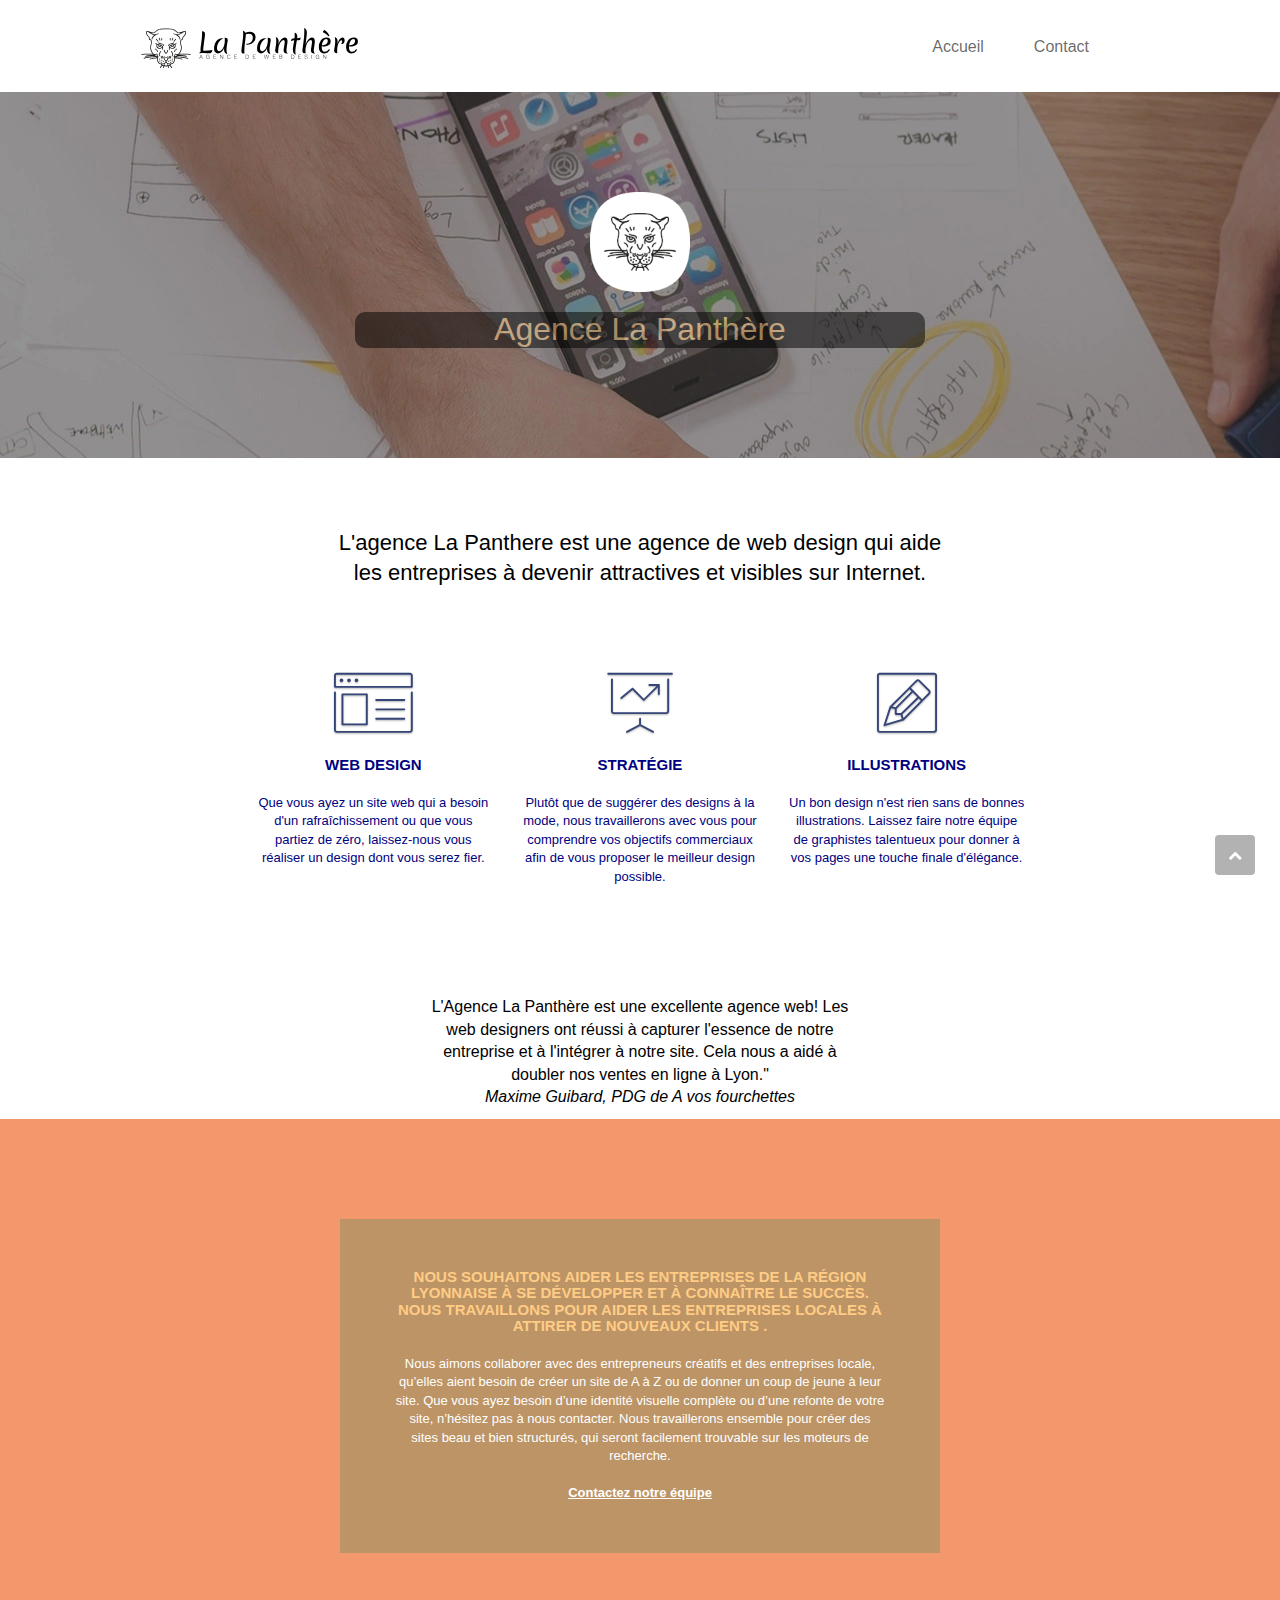
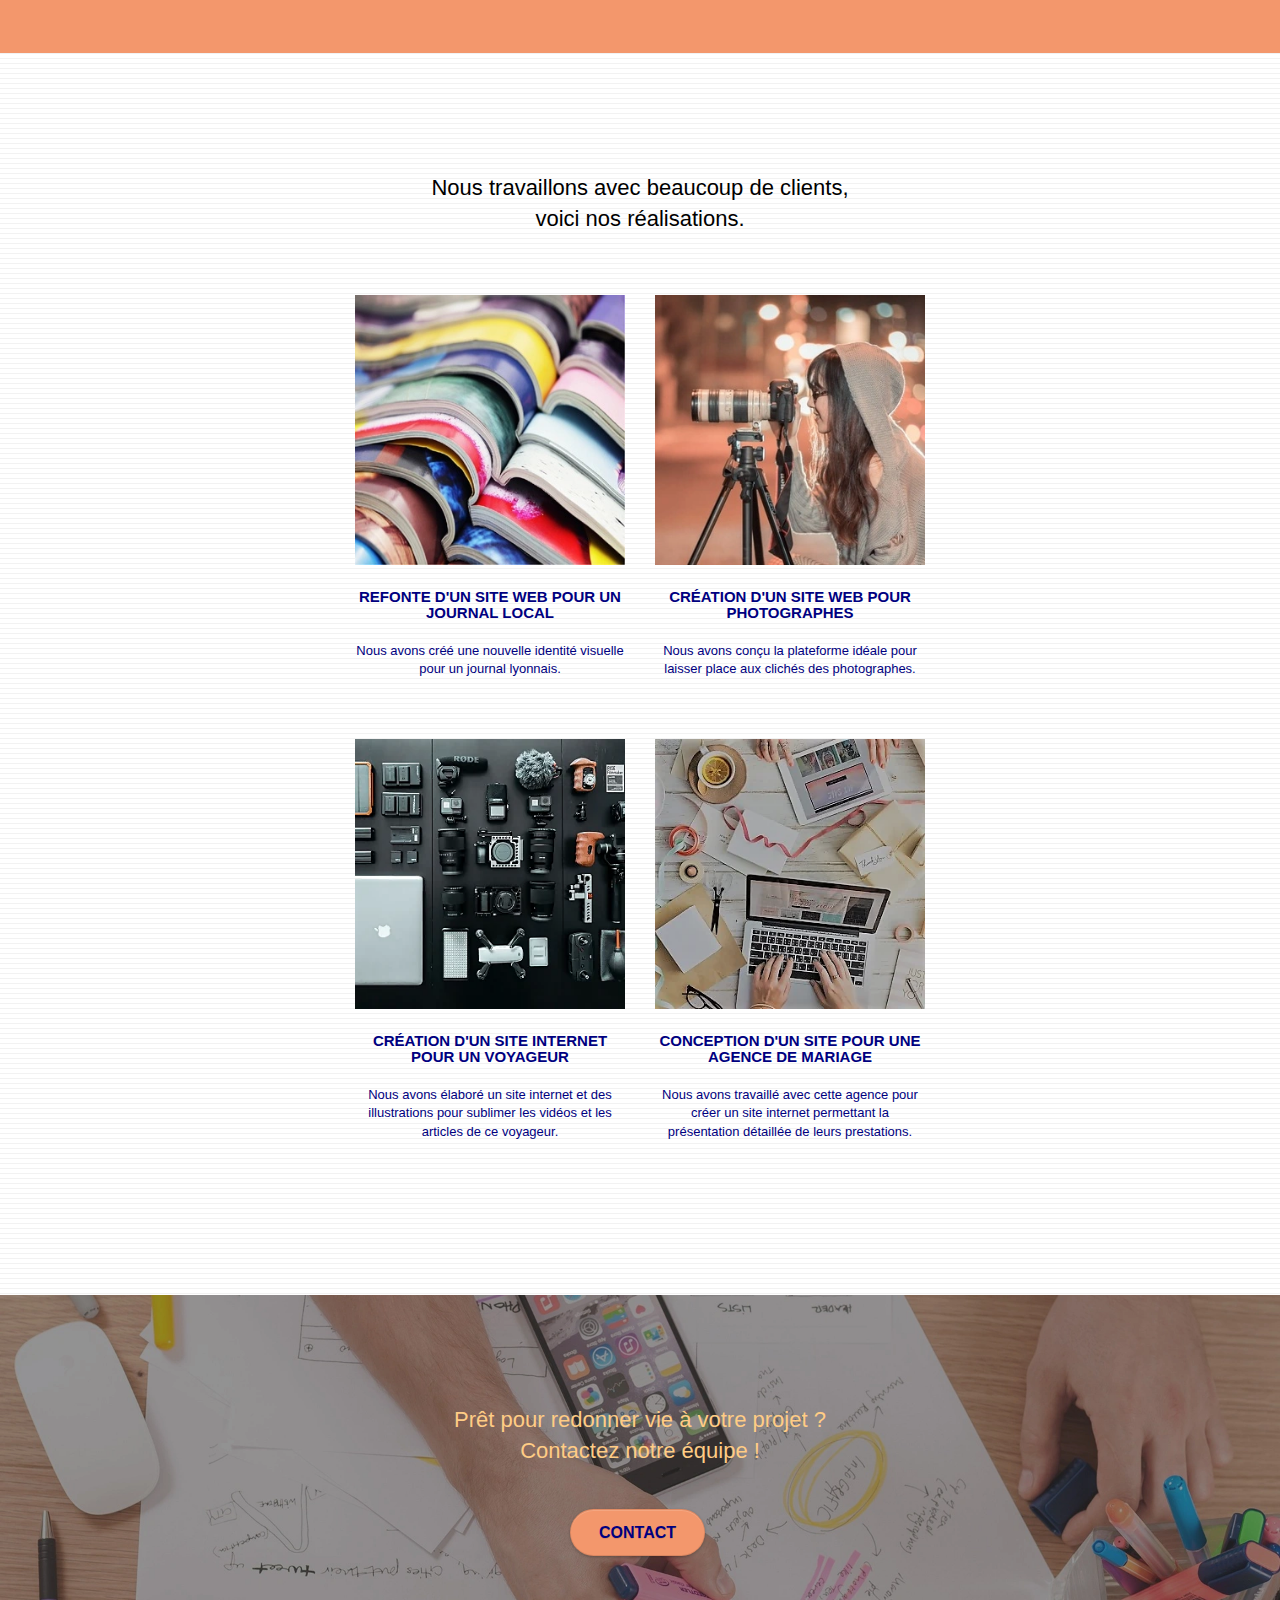
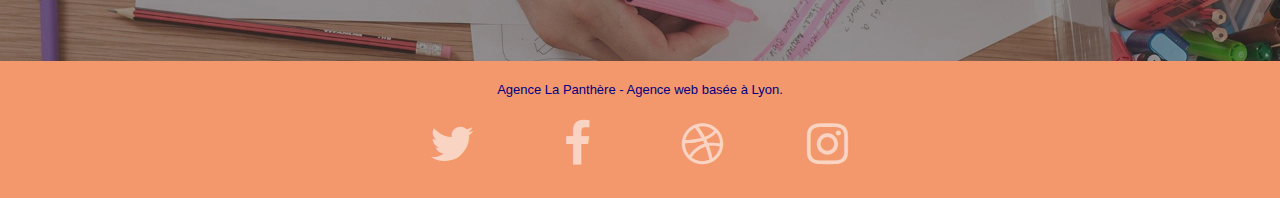
<file: index.html>
<!doctype html>
<html lang="fr">

<head>
	<meta charset="utf-8">
	<meta name="description"
		content="L'agence La Panthère est une agence de web design qui aide les entreprises
	 à devenir attratives et visibles sur Internet. Si vous rechercher une entreprise de web design Lyonnaise, ne cherchez plus!">
	<meta name="robots" content="index, follow">
	<meta name="viewport" content="width=device-width, initial-scale=1.0, viewport-fit=cover">
	<link rel="shortcut icon" type="image/png" href="favicon.jpg">

	<link rel="stylesheet" type="text/css" href="./css/bootstrap.css">
	<link rel="stylesheet" type="text/css" href="style.css">
	<link rel="stylesheet" type="text/css" href="./css/font-awesome.css">
	<link rel="stylesheet" type="text/css" href="./css/et-line.css">


	<script src="./js/jquery-2.1.0.js" async></script>
	<script src="./js/bootstrap.js" async></script>
	<script src="./js/blocs.js" async></script>
	<script src="./js/jquery.touchSwipe.js" async></script>
	<script src="./js/gmaps.js" async></script>

	<title>Accueil - Agence La Panthère, entreprise de webdesign basé à Lyon</title>

	<!-- Analytics -->
	<!-- Google tag (gtag.js) -->
	<script async src="https://www.googletagmanager.com/gtag/js?id=G-D421HVED64"></script>
	<script>
		window.dataLayer = window.dataLayer || [];
		function gtag() { dataLayer.push(arguments); }
		gtag('js', new Date());

		gtag('config', 'G-D421HVED64');
	</script>
	<!-- Analytics END -->

</head>

<body>
	<!-- Principal conteneur -->
	<div class="page-container">

		<!-- bloc-0 -->
		<div class="bloc bgc-white l-bloc " id="bloc-0">
			<div class="container bloc-sm">

				<nav class="navbar row">
					<div class="navbar-header">

						<a class="navbar-brand" href="index.html"><img src="img/agence-la-panthere-monochrome.svg"
								alt="Entreprise web design Lyon" height="40" width="217"></a>

						<button id="nav-toggle" type="button" class="ui-navbar-toggle navbar-toggle"
							data-toggle="collapse" data-target=".navbar-1">
							<span class="sr-only">Toggle navigation</span><span class="icon-bar"></span><span
								class="icon-bar"></span><span class="icon-bar"></span>
						</button>
					</div>
					<div class="collapse navbar-collapse navbar-1 special-dropdown-nav">
						<ul class="site-navigation nav navbar-nav">
							<li>
								<a href="index.html">Accueil</a>
							</li>
							<li>
								<a href="contact.html">Contact</a>
							</li>
						</ul>
					</div>
				</nav>
			</div>
		</div>
		<!-- bloc-0 END -->

		<!-- bloc-1-presentation -->
		<div class="bloc bgc-dark-slate-blue bg-banniere d-bloc bg-t-edge bloc-bg-texture texture-paper b-parallax"
			id="bloc-1-hero">
			<div class="container bloc-lg">
				<div class="row tight-width-whitespace">
					<div class="col-sm-12">
						<img src="img/logo.png" class="center-block image-resize-mode" width="100" height="100"
							alt="Agence La Panthère, Entreprise web design Lyon, création logo Lyon">
						<h1 class="text-center hero-bloc-text tc-white ">
							Agence La Panthère
						</h1>

					</div>
				</div>
			</div>
		</div>
		<!-- bloc-1-presentation END -->

		<!-- bloc-2-services -->
		<div class="bloc bgc-white l-bloc" id="bloc-2-services">
			<div class="container bloc-md">
				<div class="row">
					<h2 class="text-center text-bloc">
						L'agence La Panthere est une agence de web design qui aide<br> les entreprises à devenir
						attractives et visibles sur Internet.</h2>
				</div>
			</div>
			<div class=" row voffset-lg med-width-whitespace">
				<div class="col-sm-4">
					<div class="text-center">
						<span class="et-icon-browser sm-shadow icon-dark-slate-blue icons icon-lg"></span>
					</div>
					<h3 class="mg-md text-center">
						Web design
					</h3>
					<p class="text-center ">
						Que vous ayez un site web qui a besoin d'un rafraîchissement ou que vous partiez de
						zéro, laissez-nous vous réaliser un design dont vous serez fier.
					</p>
				</div>
				<div class="col-sm-4">
					<div class="text-center">
						<span class="et-icon-presentation sm-shadow icon-dark-slate-blue icons icon-lg"></span>
					</div>
					<h3 class="mg-md text-center">
						Stratégie
					</h3>
					<p class="text-center ">
						Plutôt que de suggérer des designs à la mode, nous travaillerons avec vous pour
						comprendre
						vos objectifs commerciaux afin de vous proposer le meilleur design possible.<br>
					</p>
				</div>
				<div class="col-sm-4">
					<div class="text-center">
						<span class="et-icon-edit sm-shadow icon-dark-slate-blue icons icon-lg"></span>
					</div>
					<h3 class="mg-md text-center">
						Illustrations
					</h3>
					<p class="text-center ">
						Un bon design n'est rien sans de bonnes illustrations. Laissez faire notre équipe de
						graphistes talentueux pour donner à vos pages une touche finale d'élégance.
					</p>
				</div>
			</div>
			<div class="row voffset-lg voffset">
				<div class="col-xs-12 col-md-8 col-md-offset-2 text-center">
					<h2 class="text-bloc size">L'Agence La Panthère est une excellente agence web! Les<br> web designers
						ont
						réussi à capturer
						l'essence de notre<br> entreprise et à l'intégrer à notre site. Cela nous a aidé à<br> doubler
						nos
						ventes en ligne à Lyon."<br> <span class="italic">Maxime Guibard, PDG de A vos
							fourchettes</span></h2>
				</div>
			</div>
		</div>
	</div>
	<!-- bloc-2-services END -->

	<!-- bloc-3-what-i-do -->
	<div class="bloc tc-white bgc-atomic-tangerine bg-presentation d-bloc bloc-bg-texture texture-paper b-parallax"
		id="bloc-3-what-i-do">
		<div class="container bloc-lg">
			<div class="row tight-width-whitespace black-background">
				<div class="col-sm-12">
					<h3 class="mg-md text-center tc-white">
						Nous souhaitons aider les entreprises de la région Lyonnaise à se développer et à
						connaître
						le succès. Nous travaillons pour aider les entreprises locales à attirer de nouveaux
						clients
						.<br>
					</h3>
					<p class="text-center white">
						Nous aimons collaborer avec des entrepreneurs créatifs et des entreprises locale,
						qu’elles
						aient besoin de créer un site de A à Z ou de donner un coup de jeune à leur site. Que
						vous
						ayez besoin d’une identité visuelle complète ou d’une refonte de votre site, n’hésitez
						pas à
						nous contacter. Nous travaillerons ensemble pour créer des sites beau et bien
						structurés,
						qui seront facilement trouvable sur les moteurs de recherche. <br><br><a
							class="ltc-white bold-link" href="contact.html">Contactez notre équipe</a><br>
					</p>
				</div>
			</div>
		</div>
	</div>
	<!-- bloc-3-what-i-do END -->

	<!-- bloc-4-portfolio -->
	<div class="bloc bgc-white bg-lines-h2-bg bg-repeat l-bloc" id="bloc-4-portfolio">
		<div class="container bloc-lg">
			<div class="row">
				<div class="col-sm-12 text-center ">
					<h2 class="text-bloc">Nous travaillons avec beaucoup de clients,<br> voici nos
						réalisations.</h2>
				</div>
			</div>
			<div class="row tight-width-whitespace portfolio-row">
				<div class="col-sm-6">
					<a href="#" data-lightbox="img/1.webp" data-gallery-id="gallery-1"
						data-caption="Refonte d'un site web pour un journal local" data-frame="snapshot-lb"><img
							src="img/1.webp" width="320" height="320"
							alt="Lyon web design logo agence web meilleure agence et refonte site web journal"
							class="img-responsive portfolio-thumb"></a>
					<h3 class="mg-md text-center">
						Refonte d'un site web pour un journal local
					</h3>
					<p class="text-center">
						Nous avons créé une nouvelle identité visuelle pour un journal lyonnais.
					</p>
				</div>
				<div class="col-sm-6">
					<a href="#" data-lightbox="img/2.webp" data-gallery-id="gallery-1"
						data-caption="Création d'un site web pour photographes" data-frame="snapshot-lb"><img
							src="img/2.webp" class="img-responsive portfolio-thumb" width="320" height="320"
							alt="Lyon web design logo agence web meilleure agence, Création d'un site web pour photographes"></a>
					<h3 class="mg-md text-center">
						Création d'un site web pour photographes
					</h3>
					<p class="text-center">
						Nous avons conçu la plateforme idéale pour laisser place aux clichés des photographes.
					</p>
				</div>
			</div>
			<div class="row tight-width-whitespace portfolio-row">
				<div class="col-sm-6">
					<a href="#" data-lightbox="img/3.webp" data-gallery-id="gallery-1"
						data-caption="Création d'un site internet pour un voyageur" data-frame="snapshot-lb"><img
							src="img/3.webp" class="img-responsive portfolio-thumb" width="320" height="320"
							alt="paris web design logo agence web meilleure agence, Création d'un site web pour voyageur"></a>
					<h3 class="mg-md text-center">
						Création d'un site internet pour un voyageur
					</h3>
					<p class="text-center">
						Nous avons élaboré un site internet et des illustrations pour sublimer les vidéos et les
						articles de ce voyageur.
					</p>
				</div>
				<div class="col-sm-6">
					<a href="#" data-lightbox="img/4.webp" data-gallery-id="gallery-1"
						data-caption="Conception d'un site pour une agence de mariage" data-frame="snapshot-lb"><img
							src="img/4.webp" class="img-responsive portfolio-thumb" width="320" height="320"
							alt="paris web design logo agence web meilleure agence, Création d'un site web pour agence de mariage"></a>
					<h3 class="mg-md text-center">
						Conception d'un site pour une agence de mariage
					</h3>
					<p class="text-center">
						Nous avons travaillé avec cette agence pour créer un site internet permettant la
						présentation détaillée de leurs prestations.
					</p>
				</div>
			</div>
		</div>
	</div>
	<!-- bloc-4-portfolio END -->

	<!-- bloc-5-cta -->
	<div class="bloc bgc-dark-slate-blue bg-banniere d-bloc bloc-bg-texture texture-paper" id="bloc-5-cta">
		<div class="container bloc-lg">
			<div class="row">
				<h2 class="mg-md text-center tc-white">
					Prêt pour redonner vie à votre projet ?<br>Contactez notre équipe !
				</h2>
				<div class="col-sm-12 text-center">
					<a href="contact.html" class="btn btn-atomic-tangerine btn-clean btn-rd btn-lg cta-hero">Contact</a>
				</div>
			</div>
		</div>
	</div>
	<!-- bloc-5-cta END -->

	<!-- ScrollToTop Button -->
	<a class="bloc-button btn btn-d scrollToTop" href="#" aria-label="link to the top"
		onclick="scrollToTarget('1')"><span class="fa fa-chevron-up"></span></a>
	<!-- ScrollToTop Button END-->

	<!-- Footer - bloc-8 -->
	<Footer>
		<div class="bloc bgc-atomic-tangerine d-bloc" id="bloc-8">
			<div class="container bloc-sm">
				<div class="row">
					<div class="col-sm-12">
						<p class="text-center navy">
							Agence La Panthère - Agence web basée à Lyon.<br>
						</p>
						<div class="row row-no-gutters social" id="social">
							<div class="col-sm-3">
								<div class="text-center">
									<a class="social" title="Lien vers Twitter" href="https://twitter.com/"
										aria-label="Twitter"> <span class="fa fa-twitter icon-md"></span></a>
								</div>
							</div>
							<div class="col-sm-3">
								<div class="text-center">
									<a class="social" title="Lien vers Facebook" href="https://www.facebook.com/"
										aria-label="Facebook"><span class="fa fa-facebook icon-md"></span></a>
								</div>
							</div>
							<div class="col-sm-3">
								<div class="text-center">
									<a class="social" title="Lien vers Dribble" href="https://dribbble.com/"
										aria-label="Dribble"><span class="fa fa-dribbble icon-md"></span></a>
								</div>
							</div>
							<div class="col-sm-3">
								<div class="text-center">
									<a class="social" title="Lien vers Instagram" href="https://www.instagram.com/"
										aria-label="Instagram"><span class="fa fa-instagram icon-md"></span></a>
								</div>
							</div>
						</div>
					</div>
				</div>
			</div>
		</div>
	</Footer>
	<!-- Footer - bloc-8 END -->


	<!-- Principal conteneur END -->


</body>

</html>
</file>
<file: style.css>
.d-bloc .navbar-toggle .icon-bar,
body {
  background: #fff;
}

.nav-center .navbar-brand img,
body {
  margin: 0;
}

.nav-invert .navbar .nav,
.nav > li {
  float: left;
}

a,
button {
  outline: 0 !important;
}

.scrollToTop,
a,
button {
  transition: 0.3s ease-in-out;
}

#bloc-8,
.col-sm-13,
a[data-lightbox] {
  text-align: center;
}

body {
  padding: 0;
  overflow-x: hidden;
  -webkit-font-smoothing: antialiased;
  -moz-osx-font-smoothing: grayscale;
}

a:hover {
  text-decoration: none;
  cursor: pointer;
}

#page-loading-blocs-notifaction {
  position: fixed;
  top: 0;
  bottom: 0;
  width: 100%;
  z-index: 100000;
  background: url("img/pageload-spinner.gif") center center no-repeat #fff;
}

.bloc {
  width: 100%;
  clear: both;
  background: 50% 50% / cover no-repeat;
  padding: 0 50px;
  -webkit-background-size: cover;
  -moz-background-size: cover;
  -o-background-size: cover;
  position: relative;
}

.bloc .container {
  padding-left: 0;
  padding-right: 0;
}

.bloc-lg {
  padding: 100px 50px;
}

.bloc-md {
  padding: 50px;
}

.bloc-sm {
  padding: 20px 50px;
}

.bg-b-edge,
.bg-bl-edge,
.bg-br-edge,
.bg-center,
.bg-l-edge,
.bg-r-edge,
.bg-repeat,
.bg-t-edge,
.bg-tl-edge,
.bg-tr-edge {
  -webkit-background-size: auto !important;
  -moz-background-size: auto !important;
  -o-background-size: auto !important;
  background-size: auto !important;
}

.bg-repeat,
.nav > li a:focus,
.nav > li a:hover {
  background: 0 0;
}

.nav > li > .dropdown a,
.navbar-toggle:hover {
  background: 0 0 !important;
}

.bg-t-edge {
  background: top no-repeat;
}

.b-parallax {
  background-attachment: fixed;
}

.d-bloc {
  color: rgba(255, 255, 255, 0.7);
}

.d-bloc button:hover {
  color: rgba(255, 255, 255, 0.9);
}

.d-bloc .icon-round,
.d-bloc .icon-rounded,
.d-bloc .icon-semi-rounded-a,
.d-bloc .icon-semi-rounded-b,
.d-bloc .icon-square {
  border-color: rgba(255, 255, 255, 0.9);
}

.d-bloc .divider-h span {
  border-color: rgba(255, 255, 255, 0.2);
}

.d-bloc .a-btn,
.d-bloc .navbar a,
.d-bloc .navbar-brand,
.d-bloc a .icon-lg,
.d-bloc a .icon-md,
.d-bloc a .icon-sm,
.d-bloc a .icon-xl,
.d-bloc h1 a,
.d-bloc h2 a,
.d-bloc h3 a,
.d-bloc h4 a,
.d-bloc h5 a,
.d-bloc h6 a,
.d-bloc p a {
  color: rgba(255, 255, 255, 0.6);
}

.d-bloc .a-btn:hover,
.d-bloc .navbar a:hover,
.d-bloc .navbar-brand:hover,
.d-bloc a:hover .icon-lg,
.d-bloc a:hover .icon-md,
.d-bloc a:hover .icon-sm,
.d-bloc a:hover .icon-xl,
.d-bloc h1 a:hover,
.d-bloc h2 a:hover,
.d-bloc h3 a:hover,
.d-bloc h4 a:hover,
.d-bloc h5 a:hover,
.d-bloc h6 a:hover,
.d-bloc p a:hover {
  color: #fff;
}

.d-bloc .btn-wire,
.d-bloc .btn-wire:hover {
  color: #fff;
  border-color: #fff;
}

.d-bloc .panel icon,
.l-bloc .icon-round,
.l-bloc .icon-rounded,
.l-bloc .icon-semi-rounded-a,
.l-bloc .icon-semi-rounded-b,
.l-bloc .icon-square {
  border-color: rgba(0, 0, 0, 0.7);
}

.d-bloc .panel,
.l-bloc {
  color: rgba(0, 0, 0, 0.5);
}

.d-bloc .panel button:hover,
.l-bloc button:hover {
  color: rgba(0, 0, 0, 0.7);
}

.d-bloc .panel .divider-h span,
.l-bloc .divider-h span {
  border-color: rgba(0, 0, 0, 0.1);
}

.d-bloc .panel .a-btn,
.l-bloc .a-btn,
.l-bloc .navbar a,
.l-bloc .navbar-brand,
.l-bloc .navbar-toggle .icon-bar,
.l-bloc a .icon-lg,
.l-bloc a .icon-md,
.l-bloc a .icon-sm,
.l-bloc a .icon-xl,
.l-bloc h1 a,
.l-bloc h2 a,
.l-bloc h3 a,
.l-bloc h4 a,
.l-bloc h5 a,
.l-bloc h6 a,
.l-bloc p a {
  color: rgba(0, 0, 0, 0.6);
}

.d-bloc .panel .a-btn:hover,
.l-bloc .a-btn:hover,
.l-bloc .navbar a:hover,
.l-bloc .navbar-brand:hover,
.l-bloc a:hover .icon-lg,
.l-bloc a:hover .icon-md,
.l-bloc a:hover .icon-sm,
.l-bloc a:hover .icon-xl,
.l-bloc h1 a:hover,
.l-bloc h2 a:hover,
.l-bloc h3 a:hover,
.l-bloc h4 a:hover,
.l-bloc h5 a:hover,
.l-bloc h6 a:hover,
.l-bloc p a:hover,
.text-bloc {
  color: #000;
}

.d-bloc .panel .btn-wire,
.d-bloc .panel .btn-wire:hover,
.l-bloc .btn-wire,
.l-bloc .btn-wire:hover {
  color: rgba(0, 0, 0, 0.7);
  border-color: rgba(0, 0, 0, 0.3);
}

.voffset {
  margin-top: 30px;
}

.voffset-lg {
  margin-top: 80px;
}

.row-no-gutters {
  margin-right: 1rem;
  margin-left: 1rem;
}

.row.row-no-gutters > [class*=" col-"],
.row.row-no-gutters > [class^="col-"] {
  padding-right: 1rem;
  padding-left: 1rem;
}

#bloc-1-hero h1 {
  font-size: 32px;
}

.navbar {
  margin-bottom: 0;
  z-index: 1;
}

.navbar-brand {
  height: auto;
  padding: 3px 15px;
  font-size: 25px;
  font-weight: 600;
  line-height: 44px;
}

.navbar-brand img {
  max-height: 200px;
  margin: 0 5px 0 0;
  display: inline;
}

.navbar-brand img[src$="svg"] {
  min-width: 100px;
}

.navbar .nav {
  padding-top: 2px;
  margin-right: -16px;
  float: right;
  z-index: 1;
}

.nav > li {
  font-size: 16px;
}

.navbar-nav .open .dropdown-menu > li > a {
  text-align: inherit;
}

.navbar-toggle {
  margin: 10px 10px 0 0;
  border: 0;
}

.mg-lg,
.mg-md {
  margin-top: 10px;
}

.navbar-toggle .icon-bar {
  background-color: rgba(0, 0, 0, 0.5);
  width: 26px;
}

.nav-invert .navbar-brand,
.nav-invert .navbar-header {
  float: right;
  position: relative;
  z-index: 2;
}

.text-bloc {
  font-family: "Segoe UI", Tahoma, Geneva, Verdana, sans-serif;
}

.size {
  font-size: medium;
}

.italic {
  font-style: italic;
}

@media (min-width: 768px) {
  .site-navigation {
    position: absolute;
    top: 50%;
    right: 20px;
    transform: translate(0, -50%);
    -webkit-transform: translateY(-50%);
  }

  .nav > li .dropdown-menu a,
  .nav > li .dropdown-menu a:hover {
    color: #484848;
  }

  .nav-invert .site-navigation {
    left: 0;
    right: 0;
  }

  .nav-center {
    text-align: center;
  }

  .nav-center .navbar-header {
    width: 100%;
  }

  .nav-center .nav > li,
  .nav-center .navbar-brand,
  .nav-center .navbar-header {
    float: none;
    display: inline-block;
  }

  .nav-center .site-navigation {
    position: relative;
    width: 100%;
    right: 0;
    margin-right: 0;
    margin-top: 20px;
  }

  .nav-center.mini-nav .navbar-toggle {
    float: none;
    margin: 10px auto 0;
  }
}

.nav > li > .dropdown a {
  display: block;
  padding: 14px 15px;
}

nav .caret {
  margin: 0 5px;
}

.dropdown-menu .dropdown-menu {
  top: -8px;
  left: 100%;
}

.dropdown-menu .dropmenu-flow-right {
  top: 100%;
  left: 0;
  margin-left: -1px;
  border-top-left-radius: 0;
  border-top-right-radius: 0;
}

.dropdown-menu .dropdown span {
  border: 4px solid #000;
  border-top-color: transparent;
  border-right-color: transparent;
  border-bottom-color: transparent;
  margin: 6px -5px 0 0 !important;
  float: right;
}

.mg-md {
  margin-bottom: 20px;
}

.mg-lg {
  margin-bottom: 40px;
}

.btn {
  margin: 0 5px 5px 0;
}

.btn.pull-right {
  margin: 0 0 5px 5px;
}

.btn-d,
.btn-d:focus,
.btn-d:hover {
  color: #fff;
  background: rgba(0, 0, 0, 0.3);
}

.close-lightbox,
.lightbox-caption,
.next-lightbox,
.prev-lightbox {
  background: rgba(0, 0, 0, 0.5);
  position: absolute;
}

.btn-rd {
  border-radius: 40px;
}

.btn-clean {
  border: 1px solid rgba(0, 0, 0, 0.08);
  border-bottom-color: rgba(0, 0, 0, 0.1);
  text-shadow: 0 1px 0 rgba(0, 0, 1, 0.1);
  box-shadow: 0 1px 3px rgba(0, 0, 1, 0.25),
    inset 0 1px 0 0 rgba(255, 255, 255, 0.15);
}

.icon-md {
  font-size: 48px !important;
  margin: 1rem;
}

.icon-lg {
  font-size: 60px !important;
}

.sm-shadow {
  text-shadow: 0 1px 2px rgba(0, 0, 0, 0.3);
}

.panel-sq,
.panel-sq .panel-footer,
.panel-sq .panel-heading {
  border-radius: 0;
}

.panel-rd {
  border-radius: 30px;
}

.panel-rd .panel-heading {
  border-radius: 29px 29px 0 0;
}

.panel-rd .panel-footer {
  border-radius: 0 0 29px 29px;
}

.form-group {
  margin: 1rem 0;
  display: block;
}

.form-control {
  border-color: rgba(0, 0, 0, 0.1);
  box-shadow: none;
}

.scrollToTop {
  width: 40px;
  height: 40px;
  position: fixed;
  bottom: 20px;
  right: 20px;
  opacity: 1;
  z-index: 500;
}

.scrollToTop span {
  margin-top: 6px;
  color: #fff;
}

.showScrollTop {
  font-size: 14px;
  opacity: 1;
}

a[data-lightbox] {
  position: relative;
  display: block;
}

a[data-lightbox]:hover::before {
  content: "+";
  font-family: HelveticaNeue-Light, "Helvetica Neue Light", "Helvetica Neue",
    Helvetica, Arial;
  font-size: 32px;
  width: 50px;
  height: 50px;
  margin-left: -25px;
  border-radius: 50%;
  background: rgba(0, 0, 0, 0.6);
  color: #fff;
  font-weight: 100;
  z-index: 1;
  position: absolute;
  top: 50%;
  transform: translateY(-50%);
  -webkit-transform: translateY(-50%);
}

a[data-lightbox]:hover img {
  opacity: 0.6;
  -webkit-animation-fill-mode: none;
  animation-fill-mode: none;
}

#lightbox-modal {
  display: flex;
  align-items: center;
}

#lightbox-modal .modal-dialog {
  width: 90%;
  max-width: 900px;
  margin: 0 auto;
}

#lightbox-modal .modal-dialog img {
  max-height: 90vh;
  margin: 0 auto;
}

.lightbox-caption {
  padding: 20px;
  color: #fff;
  left: 15px;
  right: 15px;
  bottom: 5px;
}

.close-lightbox {
  color: #fff;
  font-size: 30px;
  top: 20px;
  right: 20px;
  z-index: 20;
  border: none;
  line-height: 30px;
  padding: 0 9px 5px;
  opacity: 0.3;
}

.close-lightbox:hover,
.next-lightbox:hover,
.prev-lightbox:hover {
  opacity: 1;
  color: #fff;
}

.next-lightbox,
.prev-lightbox {
  font-size: 20px;
  color: rgba(255, 255, 255, 0.9);
  transition: 0.2s ease-in-out;
  top: 45%;
  z-index: 1;
  opacity: 0.4;
}

.next-lightbox {
  padding: 6px 8px 1px 13px;
  right: 25px;
}

.prev-lightbox {
  padding: 6px 13px 1px 10px;
  left: 25px;
}

.snapshot-lb .modal-body {
  padding-bottom: 45px;
}

.snapshot-lb .lightbox-caption {
  padding: 0;
  color: rgba(0, 0, 0, 0.5);
  background: 0 0;
}

.btn,
a,
h1,
h2,
h3,
h4,
h5,
h6,
label,
p {
  font-family: helvetica;
  font-weight: 400;
  color: navy;
}

.container {
  max-width: 1000px;
}

.col-sm-13 {
  margin: 0 1rem;
  background: linear-gradient(200deg, Navy, transparent);
  border-radius: 1rem;
}

.hero-bloc-text {
  font-size: 38px;
  background: #000;
  opacity: 0.5;
  border-radius: 1rem;
}

.hero-bloc-text-sub {
  font-size: 36px;
}

.statement-bloc-text {
  line-height: 26px;
  font-style: italic;
  font-size: 20px;
  text-align: center;
  font-weight: lighter;
  max-width: 520px;
  margin: auto;
}

.cta-hero,
h3 {
  text-transform: uppercase;
  font-weight: 700;
  color: navy;
}

p {
  font-size: 13px;
}

.tight-width-whitespace {
  max-width: 600px;
  margin: auto;
}

.h1 {
  font-size: 20px;
  font-family: "Open Sans";
}

form {
  padding: 0 3rem;
}

.cta-hero {
  margin-top: 22px;
  padding: 12px 28px;
  font-size: 16px;
  width: fit-content;
  border-radius: 3rem;
  cursor: pointer;
}

#social {
  margin: 0 25%;
  display: flex;
  flex-wrap: wrap;
}

h2 {
  font-size: 22px;
  line-height: 1.4em;
}

h3 {
  font-size: 15px;
}

.med-width-whitespace {
  max-width: 800px;
  margin: auto;
  box-shadow: 0 0 0 #000;
}

h1,
h4 {
  color: #333 !important;
}

.icons {
  margin-bottom: 14px;
  margin-top: 24px;
}

.ltc-white,
.white {
  color: #fff !important;
}

.portfolio-thumb {
  margin-bottom: 24px;
}

.portfolio-row {
  margin-bottom: 44px;
  margin-top: 50px;
}

.avatar {
  box-shadow: 0 4px 9px rgba(0, 0, 0, 0.3);
}

.black-background {
  background-color: rgba(165, 147, 99, 0.7);
  padding: 40px;
}

.bold-link {
  font-weight: 900;
  text-decoration: underline !important;
}

.bgc-white {
  background-color: #fff;
}

.bgc-dark-slate-blue {
  background-color: #364577;
}

.bgc-atomic-tangerine {
  background-color: #f3976c;
}

.tc-white {
  color: #ffcc85 !important;
}

.btn-atomic-tangerine {
  background: #f3976c;
}

.btn-atomic-tangerine:hover {
  background: #c27956 !important;
  color: #fff !important;
}

.ltc-white:hover {
  color: #ccc !important;
}

.ltc-atomic-tangerine {
  color: #f3976c !important;
}

.ltc-atomic-tangerine:hover {
  color: #c27956 !important;
}

.icon-dark-slate-blue {
  color: #364577 !important;
  border-color: #364577 !important;
}

.bg-dots-bg {
  background-image: url("img/dots-bg.png");
}

.bg-lines-h2-bg {
  background-image: url("img/lines-h2-bg.png");
}

.bg-banniere {
  background-image: url("img/agence-la-panthere.webp");
}

.bg-presentation {
  background-image: url("img/image-de-presentation.webp");
}

@media (max-width: 1024px) {
  .bloc {
    padding-left: 20px;
    padding-right: 20px;
  }

  .bloc-tile-2.full-width-bloc .container,
  .bloc-tile-3.full-width-bloc .container,
  .bloc-tile-4.full-width-bloc .container,
  .bloc.full-width-bloc {
    padding-left: 0;
    padding-right: 0;
  }
}

@media (max-width: 1366px) and (min-width: 768px) {
  .navbar .nav {
    display: flex;
    margin: 0 1rem;
    gap: 2rem;
    list-style-type: none;
  }

  .nav-center.navbar .nav {
    max-width: 100%;
  }
}

@media only screen and (min-width: 768px) and (max-width: 1024px) and (orientation: landscape) {
  .b-parallax {
    background-attachment: scroll;
  }

  .navbar .nav {
    list-style-type: none;
  }
}

@media only screen and (min-width: 1024px) and (max-width: 1366px) and (-webkit-min-device-pixel-ratio: 1.5) {
  .b-parallax {
    background-attachment: scroll;
  }

  .navbar .nav {
    margin: 0 1rem;
    list-style-type: none;
    right: 7rem;
  }

  .site-navigation {
    position: absolute;
    top: 50%;
    right: 200px;
  }
}

@media (max-width: 992px) {
  .container {
    width: 100%;
  }

  .b-parallax {
    background-attachment: scroll;
  }

  #hero-bloc,
  .page-container {
    overflow-x: hidden;
    position: relative;
  }

  .bloc {
    padding-left: 0;
    padding-right: 1px;
  }

  .bloc-group,
  .bloc-group .bloc {
    display: block;
    width: 100%;
  }

  .bloc-fill-screen .fill-bloc-bottom-edge,
  .bloc-fill-screen .fill-bloc-top-edge {
    padding: 0;
  }
}

@media (max-width: 400px) {
  .bloc {
    padding-left: 0;
    padding-right: 0;
  }
}

@media (max-width: 767px) {
  .page-container {
    overflow-x: hidden;
    position: relative;
  }

  #disqus_thread,
  h1,
  h2,
  h3,
  h4,
  h5,
  h6,
  p {
    padding-left: 10px !important;
    padding-right: 10px !important;
  }

  .b-parallax {
    background-attachment: scroll;
  }

  .navbar .nav {
    padding-top: 0;
    border-top: 1px solid rgba(0, 0, 0, 0.2);
    float: none !important;
  }

  .navbar.row {
    margin-left: 0;
    margin-right: 0;
  }

  .site-navigation {
    position: inherit;
    transform: none;
    -webkit-transform: none;
    -ms-transform: none;
  }

  .nav > li {
    padding: 1rem;
    border-bottom: 1px solid rgba(0, 0, 0, 0.1);
    background: rgba(0, 0, 0, 0.05);
    width: 100%;
    list-style-type: none;
    display: flex;
  }

  .nav > li:hover {
    background: rgba(0, 0, 0, 0.08);
  }

  .dropdown .dropdown a .caret {
    float: none;
    margin: 5px 0 0 10px !important;
    border: 4px solid #000;
    border-bottom-color: transparent;
    border-right-color: transparent;
    border-left-color: transparent;
  }

  #hero-bloc .navbar .nav {
    background: rgba(0, 0, 0, 0.8);
  }

  #hero-bloc .navbar .nav a {
    color: rgba(255, 255, 255, 0.6);
  }

  .hero {
    padding: 50px 0;
  }

  .hero-nav {
    left: -1px;
    right: -1px;
  }

  .navbar-collapse {
    padding: 0;
    overflow-x: hidden;
    -webkit-box-shadow: none;
    box-shadow: none;
  }

  .navbar-brand img {
    max-height: 40px;
    width: auto;
  }

  .nav-invert .navbar-header {
    float: none;
    width: 100%;
  }

  .nav-invert .navbar-toggle {
    float: left;
    margin-left: 10px;
  }

  .bloc,
  .bloc-fill-screen .fill-bloc-bottom-edge,
  .bloc-fill-screen .fill-bloc-top-edge,
  .bloc-md,
  .bloc-sm,
  .bloc-tile-2 .container,
  .bloc-tile-3 .container,
  .bloc-tile-4 .container {
    padding-left: 0;
    padding-right: 0;
  }

  .bloc-lg,
  .bloc-xl,
  .bloc-xxl {
    padding: 40px 0;
  }

  .a-block {
    padding: 0 10px;
  }

  .btn-dwn {
    display: none;
  }

  .voffset {
    margin-top: 5px;
  }

  .voffset-md {
    margin-top: 20px;
  }

  .voffset-lg {
    margin-top: 30px;
  }

  .close-lightbox {
    display: inline-block;
  }

  .blocsapp-device-iphone5 {
    background-size: 216px 425px;
    padding-top: 60px;
    width: 216px;
    height: 425px;
  }

  .blocsapp-device-iphone5 img {
    width: 180px;
    height: 320px;
  }

  .bloc-mob-center-text {
    text-align: center;
  }
}
</file>
<file: css/et-line.css>
@font-face {
    font-family: et-line;
    src: url(../fonts/et-line.eot);
    src: url(../fonts/et-line.eot?#iefix) format('embedded-opentype'), url(../fonts/et-line.woff) format('woff'), url(../fonts/et-line.ttf) format('truetype'), url(../fonts/et-line.svg#et-line) format('svg');
    font-weight: 400;
    font-style: normal
}

.et-icon-adjustments,
.et-icon-alarmclock,
.et-icon-anchor,
.et-icon-aperture,
.et-icon-attachment,
.et-icon-bargraph,
.et-icon-basket,
.et-icon-beaker,
.et-icon-bike,
.et-icon-book-open,
.et-icon-briefcase,
.et-icon-browser,
.et-icon-calendar,
.et-icon-camera,
.et-icon-caution,
.et-icon-chat,
.et-icon-circle-compass,
.et-icon-clipboard,
.et-icon-clock,
.et-icon-cloud,
.et-icon-compass,
.et-icon-desktop,
.et-icon-dial,
.et-icon-document,
.et-icon-documents,
.et-icon-download,
.et-icon-dribbble,
.et-icon-edit,
.et-icon-envelope,
.et-icon-expand,
.et-icon-facebook,
.et-icon-flag,
.et-icon-focus,
.et-icon-gears,
.et-icon-genius,
.et-icon-gift,
.et-icon-global,
.et-icon-globe,
.et-icon-googleplus,
.et-icon-grid,
.et-icon-happy,
.et-icon-hazardous,
.et-icon-heart,
.et-icon-hotairballoon,
.et-icon-hourglass,
.et-icon-key,
.et-icon-laptop,
.et-icon-layers,
.et-icon-lifesaver,
.et-icon-lightbulb,
.et-icon-linegraph,
.et-icon-linkedin,
.et-icon-lock,
.et-icon-magnifying-glass,
.et-icon-map,
.et-icon-map-pin,
.et-icon-megaphone,
.et-icon-mic,
.et-icon-mobile,
.et-icon-newspaper,
.et-icon-notebook,
.et-icon-paintbrush,
.et-icon-paperclip,
.et-icon-pencil,
.et-icon-phone,
.et-icon-picture,
.et-icon-pictures,
.et-icon-piechart,
.et-icon-presentation,
.et-icon-pricetags,
.et-icon-printer,
.et-icon-profile-female,
.et-icon-profile-male,
.et-icon-puzzle,
.et-icon-quote,
.et-icon-recycle,
.et-icon-refresh,
.et-icon-ribbon,
.et-icon-rss,
.et-icon-sad,
.et-icon-scissors,
.et-icon-scope,
.et-icon-search,
.et-icon-shield,
.et-icon-speedometer,
.et-icon-strategy,
.et-icon-streetsign,
.et-icon-tablet,
.et-icon-target,
.et-icon-telescope,
.et-icon-toolbox,
.et-icon-tools,
.et-icon-tools-2,
.et-icon-trophy,
.et-icon-tumblr,
.et-icon-twitter,
.et-icon-upload,
.et-icon-video,
.et-icon-wallet,
.et-icon-wine {
    font-family: et-line;
    speak: none;
    font-style: normal;
    font-weight: 400;
    font-variant: normal;
    text-transform: none;
    line-height: 1;
    -webkit-font-smoothing: antialiased;
    -moz-osx-font-smoothing: grayscale;
    display: inline-block
}

.et-icon-mobile:before {
    content: "\e000"
}

.et-icon-laptop:before {
    content: "\e001"
}

.et-icon-desktop:before {
    content: "\e002"
}

.et-icon-tablet:before {
    content: "\e003"
}

.et-icon-phone:before {
    content: "\e004"
}

.et-icon-document:before {
    content: "\e005"
}

.et-icon-documents:before {
    content: "\e006"
}

.et-icon-search:before {
    content: "\e007"
}

.et-icon-clipboard:before {
    content: "\e008"
}

.et-icon-newspaper:before {
    content: "\e009"
}

.et-icon-notebook:before {
    content: "\e00a"
}

.et-icon-book-open:before {
    content: "\e00b"
}

.et-icon-browser:before {
    content: "\e00c"
}

.et-icon-calendar:before {
    content: "\e00d"
}

.et-icon-presentation:before {
    content: "\e00e"
}

.et-icon-picture:before {
    content: "\e00f"
}

.et-icon-pictures:before {
    content: "\e010"
}

.et-icon-video:before {
    content: "\e011"
}

.et-icon-camera:before {
    content: "\e012"
}

.et-icon-printer:before {
    content: "\e013"
}

.et-icon-toolbox:before {
    content: "\e014"
}

.et-icon-briefcase:before {
    content: "\e015"
}

.et-icon-wallet:before {
    content: "\e016"
}

.et-icon-gift:before {
    content: "\e017"
}

.et-icon-bargraph:before {
    content: "\e018"
}

.et-icon-grid:before {
    content: "\e019"
}

.et-icon-expand:before {
    content: "\e01a"
}

.et-icon-focus:before {
    content: "\e01b"
}

.et-icon-edit:before {
    content: "\e01c"
}

.et-icon-adjustments:before {
    content: "\e01d"
}

.et-icon-ribbon:before {
    content: "\e01e"
}

.et-icon-hourglass:before {
    content: "\e01f"
}

.et-icon-lock:before {
    content: "\e020"
}

.et-icon-megaphone:before {
    content: "\e021"
}

.et-icon-shield:before {
    content: "\e022"
}

.et-icon-trophy:before {
    content: "\e023"
}

.et-icon-flag:before {
    content: "\e024"
}

.et-icon-map:before {
    content: "\e025"
}

.et-icon-puzzle:before {
    content: "\e026"
}

.et-icon-basket:before {
    content: "\e027"
}

.et-icon-envelope:before {
    content: "\e028"
}

.et-icon-streetsign:before {
    content: "\e029"
}

.et-icon-telescope:before {
    content: "\e02a"
}

.et-icon-gears:before {
    content: "\e02b"
}

.et-icon-key:before {
    content: "\e02c"
}

.et-icon-paperclip:before {
    content: "\e02d"
}

.et-icon-attachment:before {
    content: "\e02e"
}

.et-icon-pricetags:before {
    content: "\e02f"
}

.et-icon-lightbulb:before {
    content: "\e030"
}

.et-icon-layers:before {
    content: "\e031"
}

.et-icon-pencil:before {
    content: "\e032"
}

.et-icon-tools:before {
    content: "\e033"
}

.et-icon-tools-2:before {
    content: "\e034"
}

.et-icon-scissors:before {
    content: "\e035"
}

.et-icon-paintbrush:before {
    content: "\e036"
}

.et-icon-magnifying-glass:before {
    content: "\e037"
}

.et-icon-circle-compass:before {
    content: "\e038"
}

.et-icon-linegraph:before {
    content: "\e039"
}

.et-icon-mic:before {
    content: "\e03a"
}

.et-icon-strategy:before {
    content: "\e03b"
}

.et-icon-beaker:before {
    content: "\e03c"
}

.et-icon-caution:before {
    content: "\e03d"
}

.et-icon-recycle:before {
    content: "\e03e"
}

.et-icon-anchor:before {
    content: "\e03f"
}

.et-icon-profile-male:before {
    content: "\e040"
}

.et-icon-profile-female:before {
    content: "\e041"
}

.et-icon-bike:before {
    content: "\e042"
}

.et-icon-wine:before {
    content: "\e043"
}

.et-icon-hotairballoon:before {
    content: "\e044"
}

.et-icon-globe:before {
    content: "\e045"
}

.et-icon-genius:before {
    content: "\e046"
}

.et-icon-map-pin:before {
    content: "\e047"
}

.et-icon-dial:before {
    content: "\e048"
}

.et-icon-chat:before {
    content: "\e049"
}

.et-icon-heart:before {
    content: "\e04a"
}

.et-icon-cloud:before {
    content: "\e04b"
}

.et-icon-upload:before {
    content: "\e04c"
}

.et-icon-download:before {
    content: "\e04d"
}

.et-icon-target:before {
    content: "\e04e"
}

.et-icon-hazardous:before {
    content: "\e04f"
}

.et-icon-piechart:before {
    content: "\e050"
}

.et-icon-speedometer:before {
    content: "\e051"
}

.et-icon-global:before {
    content: "\e052"
}

.et-icon-compass:before {
    content: "\e053"
}

.et-icon-lifesaver:before {
    content: "\e054"
}

.et-icon-clock:before {
    content: "\e055"
}

.et-icon-aperture:before {
    content: "\e056"
}

.et-icon-quote:before {
    content: "\e057"
}

.et-icon-scope:before {
    content: "\e058"
}

.et-icon-alarmclock:before {
    content: "\e059"
}

.et-icon-refresh:before {
    content: "\e05a"
}

.et-icon-happy:before {
    content: "\e05b"
}

.et-icon-sad:before {
    content: "\e05c"
}

.et-icon-facebook:before {
    content: "\e05d"
}

.et-icon-twitter:before {
    content: "\e05e"
}

.et-icon-googleplus:before {
    content: "\e05f"
}

.et-icon-rss:before {
    content: "\e060"
}

.et-icon-tumblr:before {
    content: "\e061"
}

.et-icon-linkedin:before {
    content: "\e062"
}

.et-icon-dribbble:before {
    content: "\e063"
}
</file>
